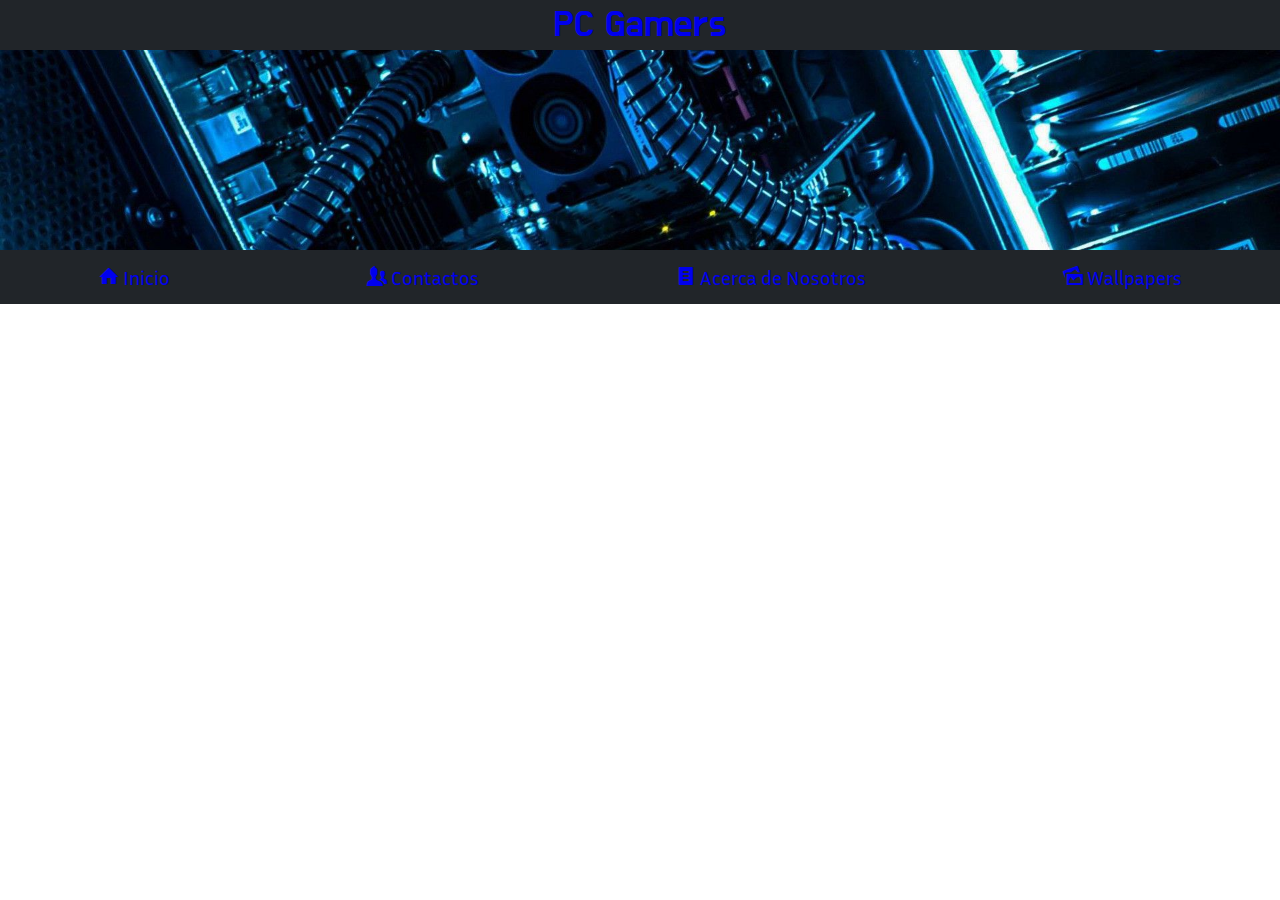
<file: index.html>
<!DOCTYPE html> <!-- Pagina de Inicio -->
<html lang="es">

    <head>
        
        <meta charset="UTF-8">
        <meta name="viewport" content="width=device-width, initial-scale=1.0">
        
        <title>PC Gamers</title>
        <!---->
        <link href="Estilos_CSS/Estilos_P.css" type="text/css" rel="stylesheet">
        <link rel="stylesheet" href="fonts/fonts.css" type="text/css">
        <script src="Scripts/Alerta.js"></script>
        
    
    </head>
    
    <body>
        
        <header> <!--Inicio Cabezera de  la pagina-->
            <div class="Text_En"><a href="index.html">PC Gamers</a></div>
            
            <div class="Imgs_En">                
            
                <ul>
                    <li><img src="Img/PC_1.jpg" alt=""></li>
                    <li><img src="Img/PC_2.jpg" alt=""></li>
                    <li><img src="Img/PC_3.jpg" alt=""></li>
                    <li><img src="Img/PC_4.jpg" alt=""></li>
                </ul>
                
            </div>

           <input id="Bot_Menu" type="checkbox" >
           <label for="Bot_Menu"><img src="Img/Icon_Menu.png" alt="Menu"></label>
            
            
            <nav class="Menu">
                
                <ul>
                    <li><a href="index.html"> <i class="icon-home "></i> Inicio</a></li>
                    <li><a href="Contactos.html"> <i class="icon-users "></i> Contactos</a></li>
                    <li><a href="Acerca_Nosotros.html"> <i class="icon-text-document-inverted "></i> Acerca de Nosotros</a></li>
                    <li><a href="Wallpapers_1.html"> <i class="icon-images "></i> Wallpapers</a></li>
                </ul>
                
            </nav>
        </header> <!--Fin Cabezera de  la pagina-->
         
          <!-- Cuerpo o Contenido de la Pagina -->

        
    </body>

</html>
</file>
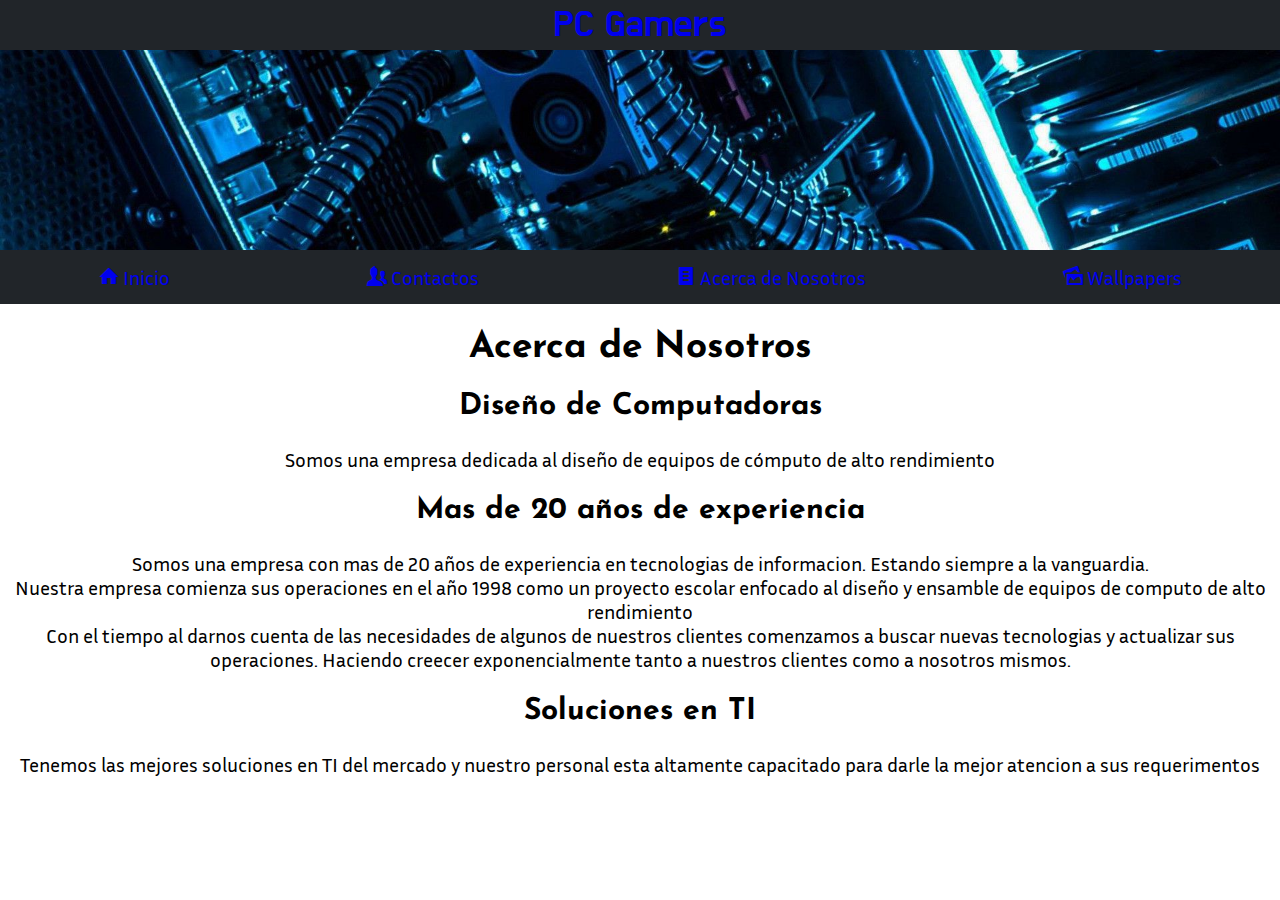
<file: Acerca_Nosotros.html>
<!DOCTYPE html> <!-- Pagina de Inicio -->
<html lang="es">

    <head>
        
        <meta charset="UTF-8">
        <meta name="viewport" content="width=device-width, initial-scale=1.0">
        
        <title>PC Gamers</title>
        <!---->
        <link href="Estilos_CSS/Estilos_P.css" type="text/css" rel="stylesheet">
        <link rel="stylesheet" href="fonts/fonts.css" type="text/css">
        <link rel="stylesheet" href="Estilos_CSS/style_Acerca_Nosotros.css" type="text/css">
        
    
    </head>
    
    <body>
        
        <header> <!--Inicio Cabezera de  la pagina-->
            <div class="Text_En"><a href="index.html">PC Gamers</a></div>
            
            <div class="Imgs_En">                
            
                <ul>
                    <li><img src="Img/PC_1.jpg" alt=""></li>
                    <li><img src="Img/PC_2.jpg" alt=""></li>
                    <li><img src="Img/PC_3.jpg" alt=""></li>
                    <li><img src="Img/PC_4.jpg" alt=""></li>
                </ul>
                
            </div>

           <input id="Bot_Menu" type="checkbox" >
           <label for="Bot_Menu"><img src="Img/Icon_Menu.png" alt="Menu"></label>
            
            
            <nav class="Menu">
                
                <ul>
                    <li><a href="index.html"> <i class="icon-home "></i> Inicio</a></li>
                    <li><a href="Contactos.html"> <i class="icon-users "></i> Contactos</a></li>
                    <li><a href="Acerca_Nosotros.html"> <i class="icon-text-document-inverted "></i> Acerca de Nosotros</a></li>
                    <li><a href="Wallpapers_1.html"> <i class="icon-images "></i> Wallpapers</a></li>
                </ul>
                
            </nav>
        </header> <!--Fin Cabezera de  la pagina-->
         
         <div class="Cuerpo">
         
             <h1>Acerca de Nosotros</h1>
             
             <h2>Diseño de Computadoras</h2>
             <p>Somos una empresa dedicada al diseño de equipos de cómputo de alto rendimiento</p>
             
             <h2>Mas de 20 años de experiencia</h2>
             <p>
             Somos una empresa con mas de 20 años de experiencia en tecnologias de informacion. Estando siempre a la vanguardia. <br>
             Nuestra empresa comienza sus operaciones en el año 1998 como un proyecto escolar enfocado al diseño y ensamble de equipos de computo de alto rendimiento <br>
             Con el tiempo al darnos cuenta de las necesidades de algunos de nuestros clientes comenzamos a buscar nuevas tecnologias y actualizar sus operaciones. Haciendo creecer exponencialmente tanto a nuestros clientes como a nosotros mismos.
             </p>
             
             <h2>Soluciones en TI</h2>
             <p>Tenemos las mejores soluciones en TI del mercado y nuestro personal esta altamente capacitado para darle la mejor atencion a sus requerimentos</p>
         
         </div>
          <!-- Cuerpo o Contenido de la Pagina -->

        
    </body>

</html>
</file>
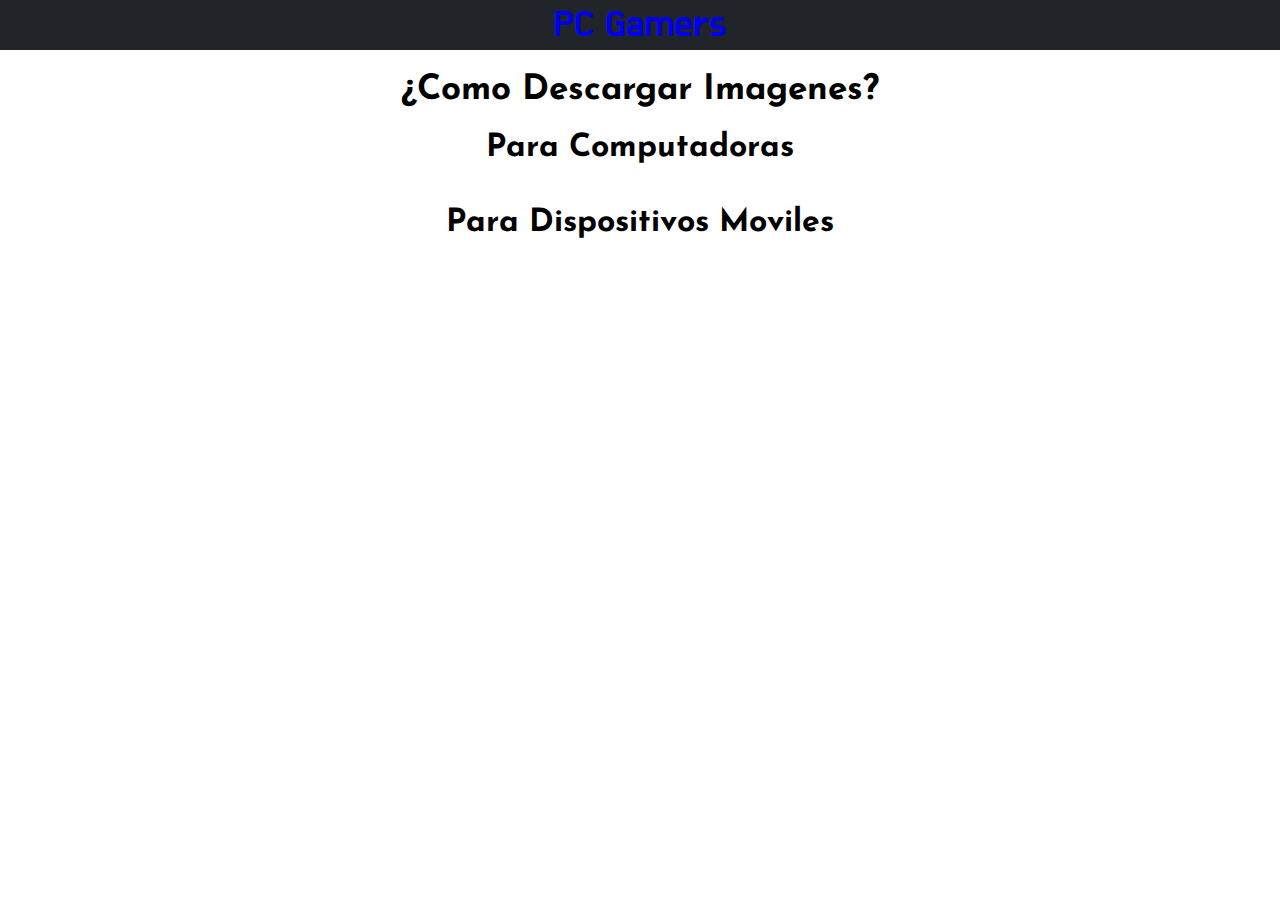
<file: Como_Descargar.html>
<!DOCTYPE html> <!-- Pagina de Inicio -->
<html lang="es">

    <head>
        
        <meta charset="UTF-8">
        <meta name="viewport" content="width=device-width, initial-scale=1.0">
        
        <title>PC Gamers</title>
        <!---->
        <link href="Estilos_CSS/Estilos_P.css" type="text/css" rel="stylesheet">
        <link rel="stylesheet" href="Estilos_CSS/style_Descargas.css" type="text/css">
        
    
    </head>
    
    <body>
        
        <header> <!--Inicio Cabezera de  la pagina-->
            <div class="Text_En"><a href="index.html">PC Gamers</a></div>
        </header>
<!--Fin Cabezera de  la pagina-->
         <div class="Cuerpo">
             
             <h1 id="Title">¿Como Descargar Imagenes?</h1>
             
             <!--<h1 class="Cumpus">Para Computadoras</h1>-->
             <input id="Compus" type="checkbox">
             <label for="Compus"><h1>Para Computadoras</h1></label>
             
             <ul class="PC">
                 
                 <li>1.- Click derecho en el Wallpaper ha descargar</li>
                 <li>2.- Buscar y seleccionar la Opcion "Guardar Imagen Como..."(Depende de el Navegador)</li>
                 <li>3.- Seleccionar la ruta donde guardar tu imagen</li>
                 <li>4.- Click en Guerdar</li>
                 <li>5.- Listo, ya tienes guardada tu imagen para usarla</li>
                 
             </ul>
             
             <input id="Celulares" type="checkbox">
             <label for="Celulares"><h1>Para Dispositivos Moviles</h1></label>
             
             <ul class="Cel">
                 
                 <li>1.- Dejar presonado por unos segundos el Wallpaper ha descargarr</li>
                 <li>2.- Buscar y seleccionar la opcion "Descargar Imagen" (Depende de el Navegador)</li>
                 <li>3.- La imagen se empezara ha descargar en la ruta predetrminada o seleccionada</li>
                 <li>4.- Listo, ya tienes guardada tu imagen para usarla</li>
                 
             </ul>
             
         </div>
         
         
          <!-- Cuerpo o Contenido de la Pagina -->

        
    </body>

</html>
</file>
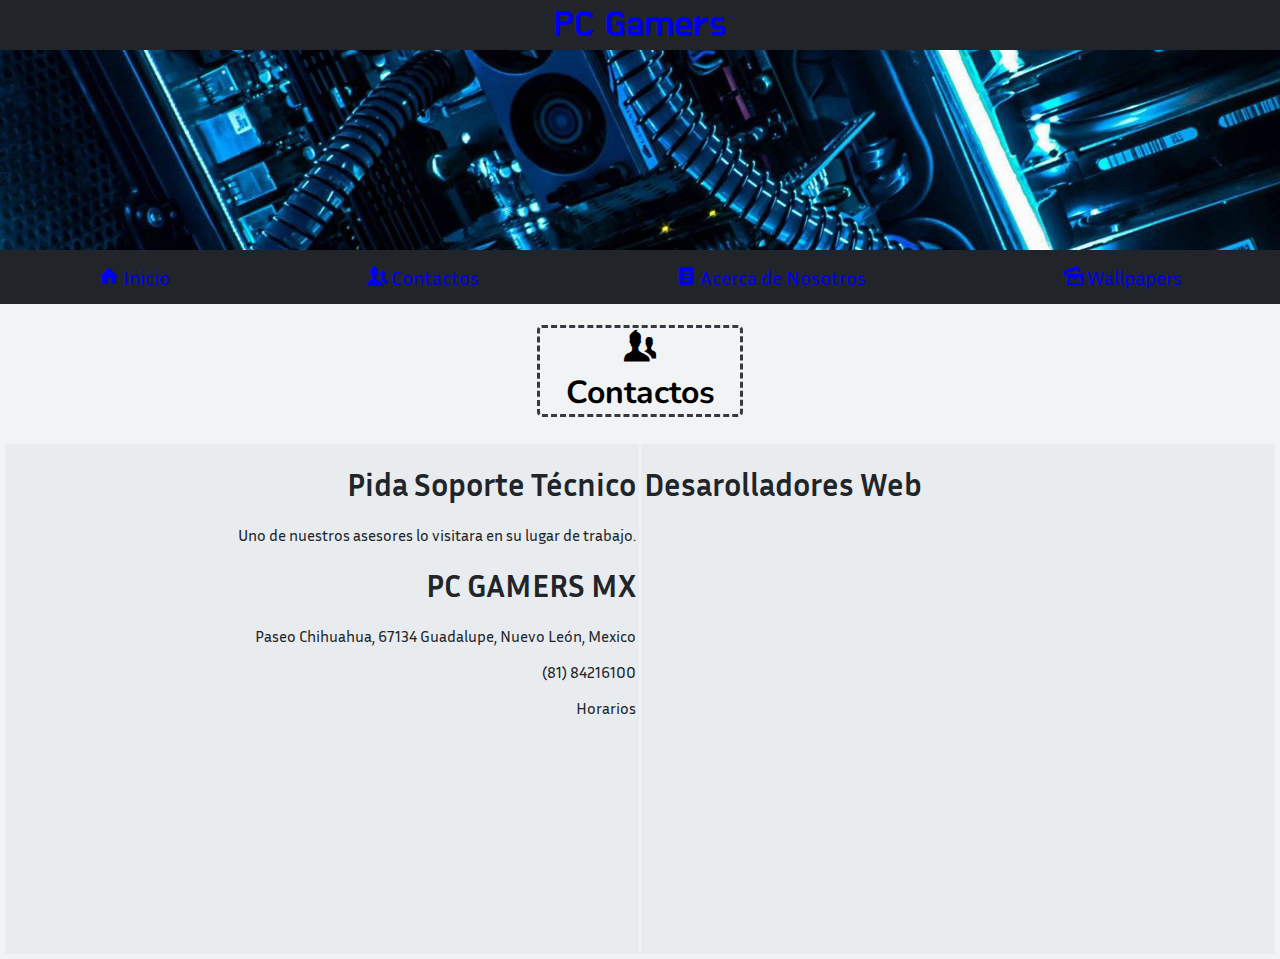
<file: Contactos.html>
<!DOCTYPE html> <!-- Pagina de Contactos -->
<html lang="es">

    <head>
        
        <meta charset="UTF-8">
        <meta name="viewport" content="width=device-width, initial-scale=1.0">
        
        <title>PC Gamers</title>
        <!---->
        <link href="Estilos_CSS/Estilos_P.css" type="text/css" rel="stylesheet">
        <link rel="stylesheet" href="fonts/fonts.css" type="text/css">
        <link rel="stylesheet" href="Estilos_CSS/style_Contactos.css">
    
    </head>
    
    <body>
        
        <header> <!--Inicio Cabezera de  la pagina-->
            <div class="Text_En"><a href="index.html">PC Gamers</a></div>
            
            <div class="Imgs_En">                
            
                <ul>
                    <li><img src="Img/PC_1.jpg" alt=""></li>
                    <li><img src="Img/PC_2.jpg" alt=""></li>
                    <li><img src="Img/PC_3.jpg" alt=""></li>
                    <li><img src="Img/PC_4.jpg" alt=""></li>
                </ul>
                
            </div>

           <input id="Bot_Menu" type="checkbox" >
           <label for="Bot_Menu"><img src="Img/Icon_Menu.png" alt="Menu"></label>
            
            
            <nav class="Menu">
                
                <ul>
                    <li><a href="index.html"> <i class="icon-home "></i> Inicio</a></li>
                    <li><a href="Contactos.html"> <i class="icon-users "></i> Contactos</a></li>
                    <li><a href="Acerca_Nosotros.html"> <i class="icon-text-document-inverted "></i> Acerca de Nosotros</a></li>
                    <li><a href="Wallpapers_1.html"> <i class="icon-images "></i> Wallpapers</a></li>
                </ul>
                
            </nav>
        </header> <!--Fin Cabezera de  la pagina-->
         
          <!-- Cuerpo o Contenido de la Pagina -->
          
          <div class="Cuerpo">
              
               <h1><i class="icon-users "></i> <br> Contactos</h1>
              
          </div>
          
           <!-- Contactos cuerpo -->
           <div class="Contenedor">
               
            <div class="P1">
            
            <h1>Pida Soporte Técnico</h1>
            <p>Uno de nuestros asesores lo visitara en su lugar de trabajo.</p>
            
            <h1>PC GAMERS MX</h1>
            <p>Paseo Chihuahua, 67134 Guadalupe, Nuevo León, Mexico</p>
            <p ><a href="tel:8184216100" id="tel">(81) 84216100</a></p>
            
            <!-- Horarios -->
            <input id="Horarios" type="checkbox">
            <label for="Horarios" id="H">Horarios</label>
            <p class="Hor">
                Lunes 09:00 – 17:00 <br>
                Martes 09:00 – 17:00 <br>
                Miercoles 09:00 – 17:00 <br>
                Jueves 09:00 – 17:00 <br>
                Viernes 09:00 – 17:00 <br>
                Sabado 09:00 – 13:00 <br>
                Domingo Cerrado <br>
            </p>

            <!-- Horarios -->
            
            <iframe src="https://www.google.com/maps/embed?pb=!1m23!1m12!1m3!1d14382.730803078355!2d-100.18606236902862!3d25.68181093876772!2m3!1f0!2f0!3f0!3m2!1i1024!2i768!4f13.1!4m8!3e6!4m0!4m5!1s0x8662c1fc273b3b9f%3A0x1f1cb56bf5422735!2sPaseo%20de%20Chihuahua%2C%20Guadalupe%2C%20N.L.!3m2!1d25.6818112!2d-100.17730759999999!5e0!3m2!1ses!2smx!4v1586374472297!5m2!1ses!2smx" frameborder="0" style="border:0;" allowfullscreen="" aria-hidden="false" tabindex="0" id="Map"></iframe>
            
            </div>
           
            <div class="P2">
               
            <h1>Desarolladores Web</h1> 
            
            
            </div>
               
           </div>

           
           <!-- Contactos cuerpo -->
          
          <!-- Cuerpo o Contenido de la Pagina -->

        
    </body>

</html>
</file>
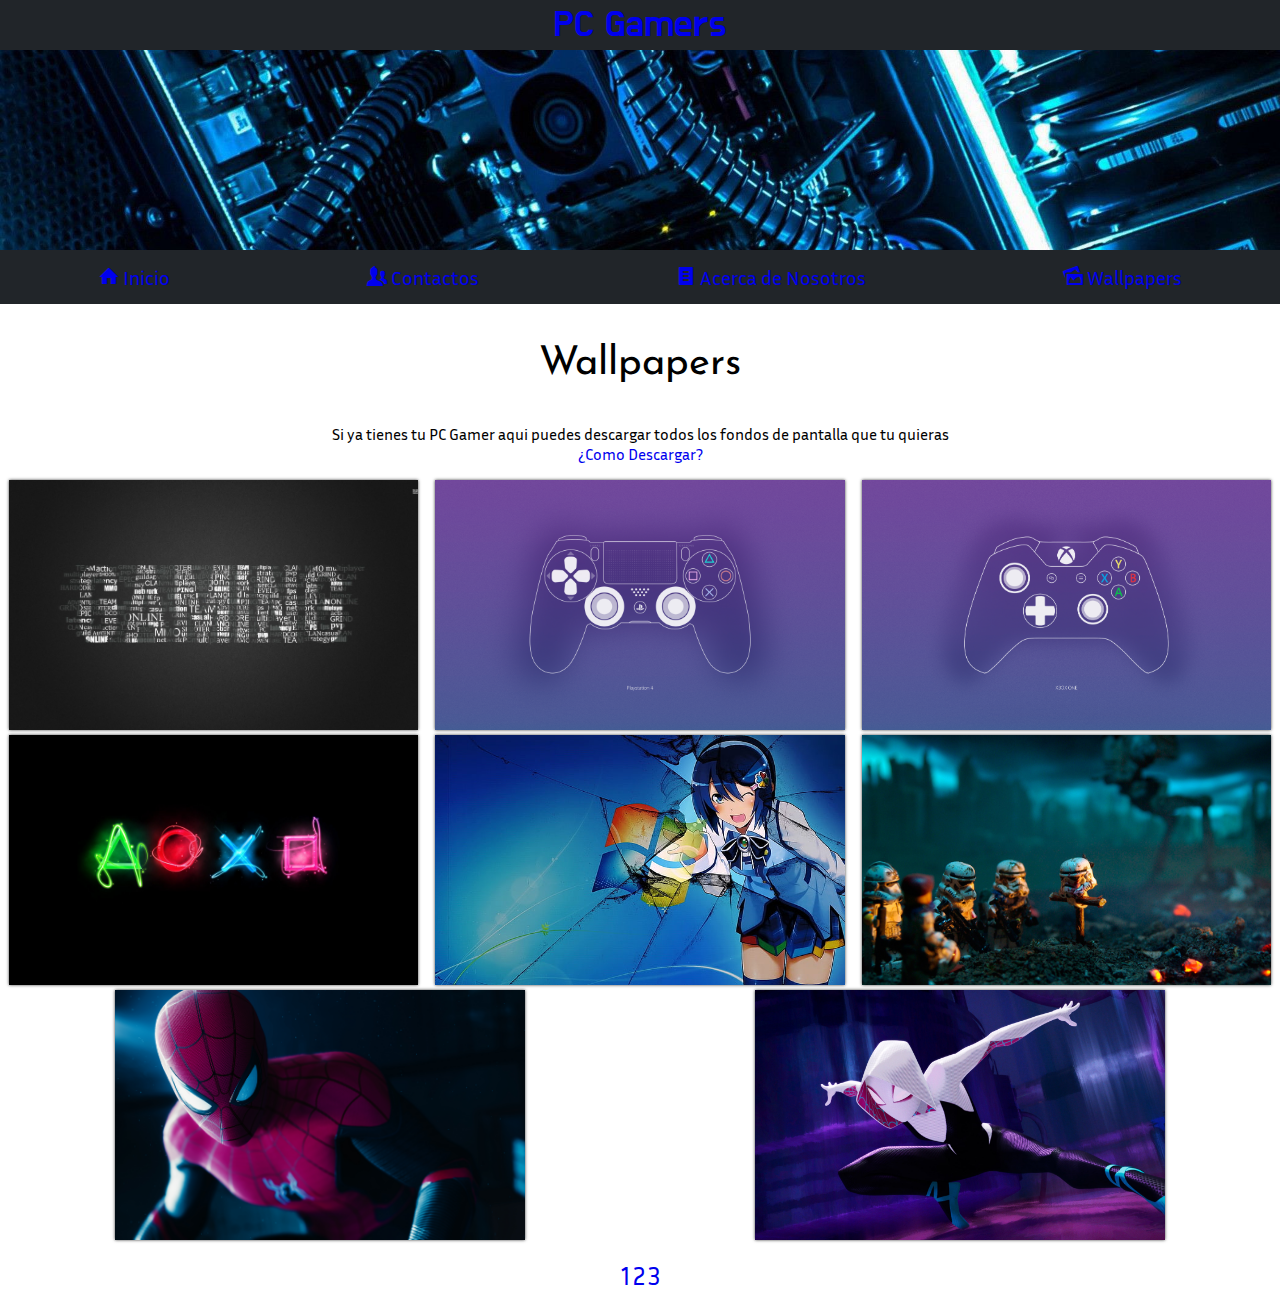
<file: Wallpapers_1.html>
<!DOCTYPE html> <!-- Pagina de Wallpapers -->
<html lang="es">

    <head>
        
        <meta charset="UTF-8">
        <meta name="viewport" content="width=device-width, initial-scale=1.0">
        
        <title>PC Gamers</title>
        <!---->
        <link href="Estilos_CSS/Estilos_P.css" type="text/css" rel="stylesheet">
        <link rel="stylesheet" href="fonts/fonts.css" type="text/css">
        
        <link rel="stylesheet" href="Estilos_CSS/style_Wallpapers.css" type="text/css"> <!-- Link de css para estilo de la pagiena de Wallpapers -->
    
    </head>
    
    <body>
        
        <header> <!--Inicio Cabezera de  la pagina-->
            <div class="Text_En"><a href="index.html">PC Gamers</a></div>
            
            <div class="Imgs_En">                
            
                <ul>
                    <li><img src="Img/PC_1.jpg" alt=""></li>
                    <li><img src="Img/PC_2.jpg" alt=""></li>
                    <li><img src="Img/PC_3.jpg" alt=""></li>
                    <li><img src="Img/PC_4.jpg" alt=""></li>
                </ul>
                
            </div>

           <input id="Bot_Menu" type="checkbox" >
           <label for="Bot_Menu"><img src="Img/Icon_Menu.png" alt="Menu"></label>
            
            
            <nav class="Menu">
                
                <ul>
                    <li><a href="index.html"> <i class="icon-home "></i> Inicio</a></li>
                    <li><a href="Contactos.html"> <i class="icon-users "></i> Contactos</a></li>
                    <li><a href="Acerca_Nosotros.html"> <i class="icon-text-document-inverted "></i> Acerca de Nosotros</a></li>
                    <li><a href="Wallpapers_1.html"> <i class="icon-images "></i> Wallpapers</a></li>
                </ul>
                
            </nav>
        </header> <!--Fin Cabezera de  la pagina-->
         
          <!-- Cuerpo o Contenido de la Pagina -->
          <div style="text-align: center; width: 100%;">
             
            <p class="Body_Title">Wallpapers</p>
            <p>Si ya tienes tu PC Gamer aqui puedes descargar todos los fondos de pantalla que tu quieras
             <br>
             <a href="Como_Descargar.html" class="Descargas">¿Como Descargar?</a>
              
                </p>
              
              <div class="Contenedor_img">
                  
                  <div class="Imagen"><img src="Wallpapers/W_1.jpg" alt=""></div>
                  <div class="Imagen"><img src="Wallpapers/W_2.jpg" alt=""></div>
                  <div class="Imagen"><img src="Wallpapers/W_3.jpg" alt=""></div>
                  <div class="Imagen"><img src="Wallpapers/W_4.jpg" alt=""></div>
                  <div class="Imagen"><img src="Wallpapers/W_5.jpg" alt=""></div>
                  <div class="Imagen"><img src="Wallpapers/W_6.jpg" alt=""></div>
                  <div class="Imagen"><img src="Wallpapers/W_7.jpg" alt=""></div>
                  <div class="Imagen"><img src="Wallpapers/W_8.jpg" alt=""></div>

              </div>
              
              <p>
                    <a href="Wallpapers_1.html" class="Nav">1</a>
                    <a href="Wallpapers_2.html" class="Nav">2</a>
                    <a href="Wallpapers_3.html" class="Nav">3</a>
              </p>
              
              
          </div>
          
          
          <!-- Cuerpo o Contenido de la Pagina -->
    </body>

</html>
</file>
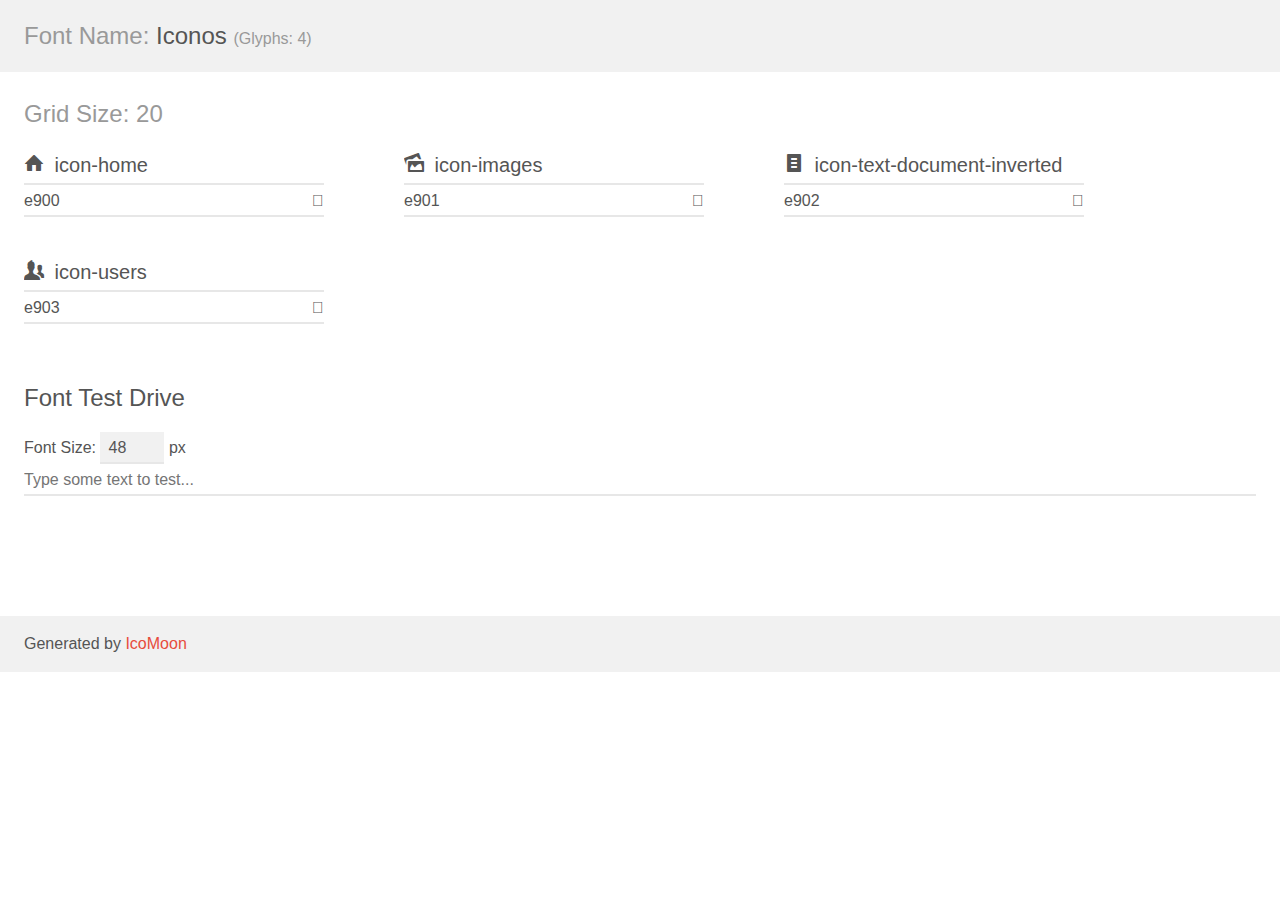
<file: Iconos-v1.0/demo.html>
<!doctype html>
<html>
<head>
    <meta charset="utf-8">
    <title>IcoMoon Demo</title>
    <meta name="description" content="An Icon Font Generated By IcoMoon.io">
    <meta name="viewport" content="width=device-width, initial-scale=1">
    <link rel="stylesheet" href="demo-files/demo.css">
    <link rel="stylesheet" href="style.css"></head>
<body>
    <div class="bgc1 clearfix">
        <h1 class="mhmm mvm"><span class="fgc1">Font Name:</span> Iconos <small class="fgc1">(Glyphs:&nbsp;4)</small></h1>
    </div>
    <div class="clearfix mhl ptl">
        <h1 class="mvm mtn fgc1">Grid Size: 20</h1>
        <div class="glyph fs1">
            <div class="clearfix bshadow0 pbs">
                <span class="icon-home"></span>
                <span class="mls"> icon-home</span>
            </div>
            <fieldset class="fs0 size1of1 clearfix hidden-false">
                <input type="text" readonly value="e900" class="unit size1of2" />
                <input type="text" maxlength="1" readonly value="&#xe900;" class="unitRight size1of2 talign-right" />
            </fieldset>
            <div class="fs0 bshadow0 clearfix hidden-true">
                <span class="unit pvs fgc1">liga: </span>
                <input type="text" readonly value="" class="liga unitRight" />
            </div>
        </div>
        <div class="glyph fs1">
            <div class="clearfix bshadow0 pbs">
                <span class="icon-images"></span>
                <span class="mls"> icon-images</span>
            </div>
            <fieldset class="fs0 size1of1 clearfix hidden-false">
                <input type="text" readonly value="e901" class="unit size1of2" />
                <input type="text" maxlength="1" readonly value="&#xe901;" class="unitRight size1of2 talign-right" />
            </fieldset>
            <div class="fs0 bshadow0 clearfix hidden-true">
                <span class="unit pvs fgc1">liga: </span>
                <input type="text" readonly value="" class="liga unitRight" />
            </div>
        </div>
        <div class="glyph fs1">
            <div class="clearfix bshadow0 pbs">
                <span class="icon-text-document-inverted"></span>
                <span class="mls"> icon-text-document-inverted</span>
            </div>
            <fieldset class="fs0 size1of1 clearfix hidden-false">
                <input type="text" readonly value="e902" class="unit size1of2" />
                <input type="text" maxlength="1" readonly value="&#xe902;" class="unitRight size1of2 talign-right" />
            </fieldset>
            <div class="fs0 bshadow0 clearfix hidden-true">
                <span class="unit pvs fgc1">liga: </span>
                <input type="text" readonly value="" class="liga unitRight" />
            </div>
        </div>
        <div class="glyph fs1">
            <div class="clearfix bshadow0 pbs">
                <span class="icon-users"></span>
                <span class="mls"> icon-users</span>
            </div>
            <fieldset class="fs0 size1of1 clearfix hidden-false">
                <input type="text" readonly value="e903" class="unit size1of2" />
                <input type="text" maxlength="1" readonly value="&#xe903;" class="unitRight size1of2 talign-right" />
            </fieldset>
            <div class="fs0 bshadow0 clearfix hidden-true">
                <span class="unit pvs fgc1">liga: </span>
                <input type="text" readonly value="" class="liga unitRight" />
            </div>
        </div>
    </div>

    <!--[if gt IE 8]><!-->
    <div class="mhl clearfix mbl">
        <h1>Font Test Drive</h1>
        <label>
            Font Size: <input id="fontSize" type="number" class="textbox0 mbm"
            min="8" value="48" />
            px
        </label>
        <input id="testText" type="text" class="phl size1of1 mvl"
        placeholder="Type some text to test..." value=""/>
        <div id="testDrive" class="icon-" style="font-family: Iconos">&nbsp;
        </div>
    </div>
    <!--<![endif]-->
    <div class="bgc1 clearfix">
        <p class="mhl">Generated by <a href="https://icomoon.io/app">IcoMoon</a></p>
    </div>

    <script src="demo-files/demo.js"></script>
</body>
</html>
</file>
<file: Estilos_CSS/Estilos_P.css>
@import url('https://fonts.googleapis.com/css2?family=Do+Hyeon&display=swap');
@import url('https://fonts.googleapis.com/css2?family=Inria+Sans&display=swap');

body{
    
    margin: 0;
    padding: 0;
    font-family: 'Inria Sans', sans-serif;
}

/*Imagenes de trancicion*/
.Imgs_En{
    
    width: 100%;
    overflow: hidden;
}

.Imgs_En ul{
    
    padding: 0;
    margin: 0;
    width: 400%;
    height: 200px;
    
    display: flex;
    
    align-items: center;
    
    animation: Imgs 20s infinite;
}

.Imgs_En li{
    width: 100%;
    list-style: none;
}

.Imgs_En img{
    
    width: 100%;
}

@keyframes Imgs {
    
    0% { margin-left: 0; }
    20% { margin-left: 0; }
    
    25% { margin-left: -100%; }
    45% { margin-left: -100%; }
    
    50% { margin-left: -200% }
    70% { margin-left: -200% }
    
    75% { margin-left: -300% }
    95% { margin-left: -300% }
}
/*Imagenes de trancicion*/

/*Texto de Encabezado*/
.Text_En{
    margin: 0;
    padding: 0;
    height: 50px;
    
    background-color: #212529;
    color: #e9ecef;
    
    font-family: 'Do Hyeon', sans-serif;
    font-size: 37px;
  
    
    display: flex;
    align-items: center;
    justify-content: center;
}

.Text_En a{
    
    text-decoration: none;
    animation: txt 20s infinite;
    animation-direction: alternate;
    transition: 0.5s;
}

@keyframes txt{
    0% { color: #c92a2a; }
    9% { color: #a61e4d; }
    18% { color: #862e9c; }
    27% { color: #5f3dc4; }
    36% { color: #364fc7; }
    45% { color: #1864ab; }
    54% { color: #0b7285; }
    63% { color: #087f5b; }
    72% { color: #2b8a3e; }
    81% { color: #5c940d; }
    90% { color: #e67700; }
    100% { color: #d9480f; }
}

.Text_En a:hover{
    font-size: 40px;
    text-shadow: 1px 1px 2px #f1f3f5;
}
/*Texto de Encabezado*/

/*Menu Responsivo*/
label > img{
    height: 30px;
    width: 30px;
}
header{
    
    width: 100%;
    background-color: #212529;
}

#Bot_Menu{
    display: none;
    
}

header label{
    
    display: none;
    width: 30px;
    height: 30px;
    padding: 10px;
    border-right: 1px solid #fff;
}

header label:hover{
    
    cursor: pointer;
    background: rgba(0,0,0,0.3)
}

/*Menu de Navegacion*/

.Menu ul{
    
    margin: 0;
    list-style: none;
    padding: 0;
    
    display: flex;
}

.Menu li{
    
    text-align: center;
    flex-grow: 1;
}

.Menu li:hover{
    
    background: rgba(0,0,0,0.3);
    
}

.Menu li a:hover{
    
    font-size: 17px;
}

.Menu li a{
    
    display: block;
    padding: 15px 20px;
    
    animation: txt 20s infinite;
    animation-direction: alternate;
    
    text-decoration: none;
    
    font-size: 20px;
    
    transition: 0.25s;
    
}


/*Menu Resumido*/

@media (max-width:768px){
    
    header label{
        
        display: block;
    }
    
    .Menu {
        
        position: absolute;
        background: #212529;
        width: 70%;
        margin-left: -70%;
        transition: all 0.5s;
    }
    
    .Menu ul{
        
        flex-direction: column;
    }
    
    .Menu li{
        
        border-top: 1px solid #fff;
    }
    
    
    #Bot_Menu:checked ~ .Menu{
        
        margin: 0;
    }
}

/*Menu Resumido*/

/*Menu de Navegacion*/

/*Menu Responsivo*/
</file>
<file: fonts/fonts.css>
@font-face {
  font-family: 'Iconos';
  src:  url('Iconos.eot?uaymdx');
  src:  url('Iconos.eot?uaymdx#iefix') format('embedded-opentype'),
    url('Iconos.ttf?uaymdx') format('truetype'),
    url('Iconos.woff?uaymdx') format('woff'),
    url('Iconos.svg?uaymdx#Iconos') format('svg');
  font-weight: normal;
  font-style: normal;
  font-display: block;
}

[class^="icon-"], [class*=" icon-"] {
  /* use !important to prevent issues with browser extensions that change fonts */
  font-family: 'Iconos' !important;
  speak: none;
  font-style: normal;
  font-weight: normal;
  font-variant: normal;
  text-transform: none;
  line-height: 1;

  /* Better Font Rendering =========== */
  -webkit-font-smoothing: antialiased;
  -moz-osx-font-smoothing: grayscale;
}

.icon-home:before {
  content: "\e900";
}
.icon-images:before {
  content: "\e901";
}
.icon-text-document-inverted:before {
  content: "\e902";
}
.icon-users:before {
  content: "\e903";
}
</file>
<file: Estilos_CSS/style_Acerca_Nosotros.css>
@import url('https://fonts.googleapis.com/css2?family=Josefin+Sans&display=swap');

.Cuerpo{
    
    text-align: center;
    
}

.Cuerpo > h1 ,h2{
    
    text-align: center;
    font-family: 'Josefin Sans', sans-serif;
}

.Cuerpo > h1{
    
    font-size: 37px;
}

.Cuerpo > h2{
    
    font-size: 30px;
}

.Cuerpo > p{
    
    font-size: 20px;
}
</file>
<file: Estilos_CSS/style_Descargas.css>
@import url('https://fonts.googleapis.com/css2?family=Josefin+Sans&display=swap');

.Cuerpo{
    
    font-family: 'Josefin Sans', sans-serif;
    
    text-align: center;
}

.Cuerpo #Title{
    
    font-size: 35px;
}

.Cuerpo > ul{
    
    transition: 0.5s;
    height: 0px;
    overflow: hidden;
}

.Cuerpo > ul > li{
    
    list-style: none;
}

.Cuerpo label{
    
    cursor: pointer;
}

#Compus{
    
    display: none;
}

#Compus:checked ~ .PC{
    
    height: 200px;
}

#Celulares{
    
    display: none;
}

#Celulares:checked ~ .Cel{
    
    height: 200px;
}
</file>
<file: Estilos_CSS/style_Contactos.css>
@import url('https://fonts.googleapis.com/css2?family=Nunito&display=swap');

.Cuerpo{
    
    background-color: #f1f3f5;
    
    width: 100%;
    height: 100%;
    
    display: flex;
    margin: 0;
    padding: 0;
    align-items: center;
    justify-content: center;
}

.Cuerpo h1{
    
    /*display: flex;
    background-color: #fff;*/
    
    
    font-size: 200%;
    font-family: 'Nunito', sans-serif;
    
    width: 200px;
    
    text-align: center;
    
    border: 3px dashed #343a40;
    border-radius: 5px;
    
    animation: title 10s infinite;
    animation-direction: alternate;
    
}    

@keyframes title{
    
    0% { color: #adb5bd; border-color: #adb5bd ; }
    
    20% { color: #868e96; border-color: #868e96 ; }
    
    40% { color: #495057; border-color: #495057 ; }

    60% { color: #343a40; border-color: #343a40 ; }

    
    80% { color: #212529; border-color: #212529 ; }
    
}

/* Informacion */
.Contenedor{
    
    width: 100%;
    display: flex;
    color: #212529;
}

.P1{
    
    width: 50%;
    background-color: #e9ecef;
    
    text-align: right;
    
    border: 5px solid #f1f3f5;
    border-right: 1px solid #f1f3f5;
    
    
    padding-right: 3px;
    
}

.P2{
    
    width: 50%;
    background-color: #e9ecef;
    
    text-align: left;
    
    border: 5px solid #f1f3f5;
    border-left: 1px solid #f1f3f5;
    
    padding-left: 3px;
}

/*Horarios*/
.Hor{
    
    overflow: hidden;
    
    /*display: flex;
    align-items: center;
    justify-content: flex-end;
    */
    
    height: 0px;
    
    transition: 0.5s;
}

#Horarios{
     display: none;
}

#Horarios:checked ~ .Hor{
    
    height: 150px;
}

#H{
    
    transition: 0.2s;
    
    cursor: pointer;
}
#H:hover{
    
    font-size: 25px;
}
/*Horarios*/

/*Mapa*/
#Map{
    width: 100%;
    height: 200px;
}
/*Mapa*/

@media (max-width:768px){
    
    .Contenedor{
        
        flex-direction: column;
    }
    

    .P1, .P2{
        
        width: auto;
        text-align: center;
    }
    
    .Hor{
        
        justify-content: center;
    }
}

#tel{
    color: #212529;
    
    text-decoration: none;
    
    transition: 0.2s;
}
#tel:hover{
    
    font-size: 20px;
}
/* Informacion */
</file>
<file: Estilos_CSS/style_Wallpapers.css>
@import url('https://fonts.googleapis.com/css2?family=Josefin+Sans&display=swap');

.Body_Title{
    
    display: block;
    position: static;
    font-family: 'Josefin Sans', sans-serif;
    font-size: 250%;
}

.Contenedor_img{
    
    display: flex;
    width: 85%;
    margin: auto;
    
    justify-content: space-around;
    
    flex-wrap: wrap;
    
    border-radius: 3px;
    
    width: 100%;
}

.Contenedor_img .Imagen{
    
    width: 32%;
    
   /*position: relative;*/
    
    height: 250px;
    
    margin-bottom: 5px;
    
    
    box-shadow: 0px 0px 3px 0px rgba(0, 0, 0, .75)
}

.Imagen img{
    
    width: 100%;
    height: 100%;
    
    object-fit: cover;
    
}
.Imagen{
    
    transition: 0.2s;
}
.Imagen:hover{
    
    width: 30%;
}

.Nav{
    
    font-size: 25px;
    text-decoration: none;
    
    transition: 0.2s;
}
.Nav:hover{
    
    font-size: 27px;
}

.Descargas{
    
    text-decoration: none;
}


/*Responsive*/
@media screen and (max-width:1000px){
    
    .Contenedor_img{
        width: 95%;
    }
}

@media screen and (max-width:700px){
    
    .Contenedor_img{
        
        width: 95%;
    }
    
    .Contenedor_img .Imagen{
        
        width: 49%;
    }
    .Imagen:hover{
        
        width: 45%;
    }
}

@media screen and (max-width:450px){
    
    .Contenedor_img{
        
        width: 98%;
    }
    
    .Contenedor_img .Imagen{
        
        width: 80%;
    }
    .Imagen:hover{
        
        width: 75%;
    }
}
/*Responsive*/
</file>
<file: Iconos-v1.0/demo-files/demo.css>
body {
  padding: 0;
  margin: 0;
  font-family: sans-serif;
  font-size: 1em;
  line-height: 1.5;
  color: #555;
  background: #fff;
}
h1 {
  font-size: 1.5em;
  font-weight: normal;
}
small {
  font-size: .66666667em;
}
a {
  color: #e74c3c;
  text-decoration: none;
}
a:hover, a:focus {
  box-shadow: 0 1px #e74c3c;
}
.bshadow0, input {
  box-shadow: inset 0 -2px #e7e7e7;
}
input:hover {
  box-shadow: inset 0 -2px #ccc;
}
input, fieldset {
  font-family: sans-serif;
  font-size: 1em;
  margin: 0;
  padding: 0;
  border: 0;
}
input {
  color: inherit;
  line-height: 1.5;
  height: 1.5em;
  padding: .25em 0;
}
input:focus {
  outline: none;
  box-shadow: inset 0 -2px #449fdb;
}
.glyph {
  font-size: 16px;
  width: 15em;
  padding-bottom: 1em;
  margin-right: 4em;
  margin-bottom: 1em;
  float: left;
  overflow: hidden;
}
.liga {
  width: 80%;
  width: calc(100% - 2.5em);
}
.talign-right {
  text-align: right;
}
.talign-center {
  text-align: center;
}
.bgc1 {
  background: #f1f1f1;
}
.fgc1 {
  color: #999;
}
.fgc0 {
  color: #000;
}
p {
  margin-top: 1em;
  margin-bottom: 1em;
}
.mvm {
  margin-top: .75em;
  margin-bottom: .75em;
}
.mtn {
  margin-top: 0;
}
.mtl, .mal {
  margin-top: 1.5em;
}
.mbl, .mal {
  margin-bottom: 1.5em;
}
.mal, .mhl {
  margin-left: 1.5em;
  margin-right: 1.5em;
}
.mhmm {
  margin-left: 1em;
  margin-right: 1em;
}
.mls {
  margin-left: .25em;
}
.ptl {
  padding-top: 1.5em;
}
.pbs, .pvs {
  padding-bottom: .25em;
}
.pvs, .pts {
  padding-top: .25em;
}
.unit {
  float: left;
}
.unitRight {
  float: right;
}
.size1of2 {
  width: 50%;
}
.size1of1 {
  width: 100%;
}
.clearfix:before, .clearfix:after {
  content: " ";
  display: table;
}
.clearfix:after {
  clear: both;
}
.hidden-true {
  display: none;
}
.textbox0 {
  width: 3em;
  background: #f1f1f1;
  padding: .25em .5em;
  line-height: 1.5;
  height: 1.5em;
}
#testDrive {
  display: block;
  padding-top: 24px;
  line-height: 1.5;
}
.fs0 {
  font-size: 16px;
}
.fs1 {
  font-size: 20px;
}
</file>
<file: Iconos-v1.0/style.css>
@font-face {
  font-family: 'Iconos';
  src:  url('fonts/Iconos.eot?uaymdx');
  src:  url('fonts/Iconos.eot?uaymdx#iefix') format('embedded-opentype'),
    url('fonts/Iconos.ttf?uaymdx') format('truetype'),
    url('fonts/Iconos.woff?uaymdx') format('woff'),
    url('fonts/Iconos.svg?uaymdx#Iconos') format('svg');
  font-weight: normal;
  font-style: normal;
  font-display: block;
}

[class^="icon-"], [class*=" icon-"] {
  /* use !important to prevent issues with browser extensions that change fonts */
  font-family: 'Iconos' !important;
  speak: none;
  font-style: normal;
  font-weight: normal;
  font-variant: normal;
  text-transform: none;
  line-height: 1;

  /* Better Font Rendering =========== */
  -webkit-font-smoothing: antialiased;
  -moz-osx-font-smoothing: grayscale;
}

.icon-home:before {
  content: "\e900";
}
.icon-images:before {
  content: "\e901";
}
.icon-text-document-inverted:before {
  content: "\e902";
}
.icon-users:before {
  content: "\e903";
}
</file>
